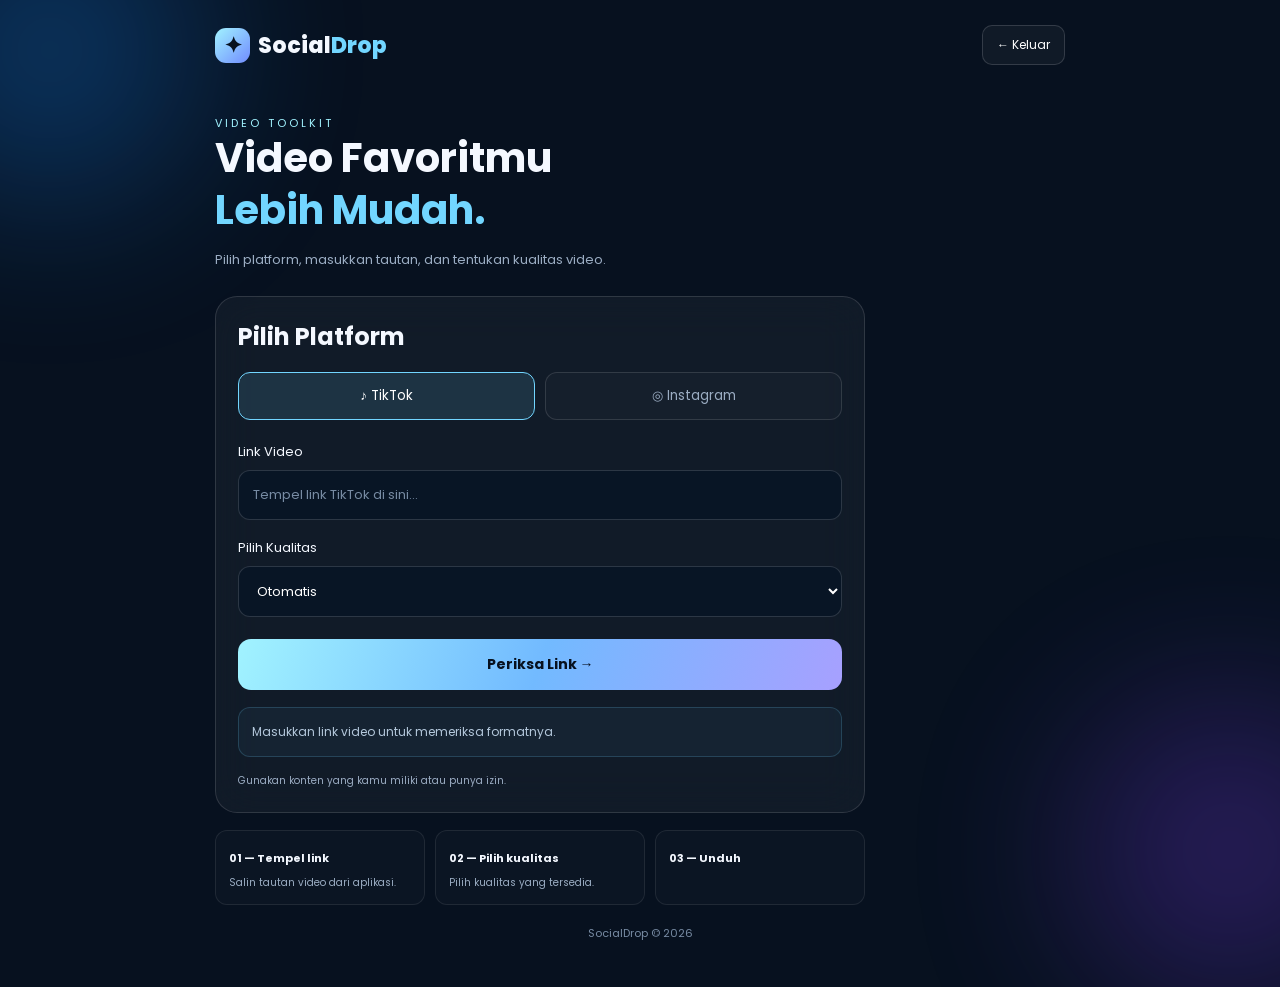
<file: home.html>
<!DOCTYPE html>
<html lang="id">
<head>
    <meta charset="UTF-8">
    <meta name="viewport" content="width=device-width, initial-scale=1.0">
    <title>SocialDrop - Downloader</title>
    <link rel="stylesheet" href="style.css">
</head>
<body>

    <div class="glow glow-one"></div>
    <div class="glow glow-two"></div>

    <main class="dashboard">

        <header class="topbar">
            <div class="brand">
                <span class="brand-icon">✦</span>
                Social<span>Drop</span>
            </div>

            <a href="index.html" class="back-btn">
                ← Keluar
            </a>
        </header>

        <section class="hero">
            <div class="badge">VIDEO TOOLKIT</div>

            <h1>
                Video Favoritmu<br>
                <span>Lebih Mudah.</span>
            </h1>

            <p>
                Pilih platform, masukkan tautan,
                dan tentukan kualitas video.
            </p>
        </section>

        <section class="download-card">

            <h2>Pilih Platform</h2>

            <div class="platforms">
                <button
                    class="platform active"
                    type="button"
                    data-platform="tiktok">
                    ♪ TikTok
                </button>

                <button
                    class="platform"
                    type="button"
                    data-platform="instagram">
                    ◎ Instagram
                </button>
            </div>

            <form id="downloadForm">

                <label for="videoUrl">Link Video</label>

                <input
                    type="url"
                    id="videoUrl"
                    placeholder="Tempel link TikTok di sini..."
                    required
                >

                <label for="quality">Pilih Kualitas</label>

                <select id="quality">
                    <option value="auto">Otomatis</option>
                    <option value="1080">Full HD 1080p</option>
                    <option value="720">HD 720p</option>
                    <option value="480">SD 480p</option>
                    <option value="audio">Audio saja (jika didukung)</option>
                </select>

                <button type="submit" id="downloadBtn">
                    Periksa Link →
                </button>

            </form>

            <div id="status" class="status" aria-live="polite">
                Masukkan link video untuk memeriksa formatnya.
            </div>

            <p class="notice">
                
                Gunakan konten yang kamu miliki atau punya izin.
            </p>

        </section>

        <section class="steps">
            <article>
                <b>01 — Tempel link</b>
                <p>Salin tautan video dari aplikasi.</p>
            </article>

            <article>
                <b>02 — Pilih kualitas</b>
                <p>Pilih kualitas yang tersedia.</p>
            </article>

            <article>
                <b>03 — Unduh</b>
                <p></p>
            </article>
        </section>

        <footer>SocialDrop © 2026</footer>

    </main>

    <script src="home.js"></script>

</body>
</html>
</file>
<file: style.css>
@import url('https://fonts.googleapis.com/css2?family=Poppins:wght@400;500;600;700;800&display=swap');

:root {
    --blue: #72d6ff;
    --cyan: #a1f3ff;
    --bg: #07111f;
    --text: #f4f8ff;
    --muted: #9badc3;
}

* {
    margin: 0;
    padding: 0;
    box-sizing: border-box;
}

body {
    min-height: 100vh;
    background: var(--bg);
    color: var(--text);
    font-family: 'Poppins', sans-serif;
    overflow-x: hidden;
}

button, input, select {
    font-family: inherit;
}

button {
    cursor: pointer;
    transition: 0.3s;
}

.glow {
    position: fixed;
    width: 300px;
    height: 300px;
    border-radius: 50%;
    filter: blur(90px);
    opacity: 0.3;
    z-index: -1;
    animation: floating 6s infinite alternate;
}

.glow-one {
    background: #168bff;
    top: -100px;
    left: -100px;
}

.glow-two {
    background: #7c3aed;
    bottom: -100px;
    right: -100px;
}

.brand {
    display: flex;
    align-items: center;
    gap: 8px;
    font-size: 22px;
    font-weight: 800;
}

.brand > span:last-child {
    color: var(--blue);
    margin-left: -8px;
}

.brand-icon {
    display: grid;
    place-items: center;
    width: 35px;
    height: 35px;
    border-radius: 11px;
    color: #07111f;
    background: linear-gradient(
        135deg,
        var(--cyan),
        #718cff
    );
}

.login-container {
    min-height: 100vh;
    display: flex;
    flex-direction: column;
    align-items: center;
    padding: 25px 20px;
}

.login-container > .brand {
    align-self: flex-start;
}

.login-card {
    width: 100%;
    max-width: 420px;
    margin: auto 0;
    padding: 35px 25px;
    text-align: center;

    border: 1px solid #ffffff20;
    border-radius: 25px;

    background: #ffffff0b;
    backdrop-filter: blur(20px);

    box-shadow: 0 20px 70px #0005;

    animation: appear 0.8s ease;
}

.badge {
    color: var(--cyan);
    font-size: 11px;
    letter-spacing: 3px;
}

.login-icon {
    width: 75px;
    height: 75px;
    margin: 25px auto;
    display: grid;
    place-items: center;

    border-radius: 22px;
    background: linear-gradient(
        135deg,
        #72d6ff30,
        #a78bfa30
    );

    color: var(--cyan);
    font-size: 35px;

    animation: floating 3s infinite;
}

h1 {
    font-size: clamp(30px, 7vw, 40px);
    line-height: 1.3;
}

h1 span,
h2 span {
    color: var(--blue);
}

.login-card p {
    margin: 15px 0 25px;
    color: var(--muted);
    font-size: 13px;
    line-height: 1.8;
}

#enterBtn,
#downloadBtn {
    width: 100%;
    padding: 15px;
    border: none;
    border-radius: 13px;

    background: linear-gradient(
        110deg,
        var(--cyan),
        #72baff,
        #a7a0ff
    );

    color: #07111f;
    font-size: 14px;
    font-weight: 700;
}

#enterBtn:hover,
#downloadBtn:hover {
    transform: translateY(-3px);
    box-shadow: 0 10px 30px #72d6ff40;
}

.login-card small {
    display: block;
    margin-top: 20px;
    color: var(--muted);
    font-size: 11px;
}

footer {
    padding: 20px 0;
    text-align: center;
    color: #778ba3;
    font-size: 11px;
}

/* HALAMAN DOWNLOAD */

.dashboard {
    width: min(100% - 36px, 850px);
    margin: auto;
    padding: 25px 0;
}

.topbar {
    display: flex;
    align-items: center;
    justify-content: space-between;
    gap: 12px;
}

.back-btn {
    padding: 10px 14px;
    border: 1px solid #ffffff25;
    border-radius: 10px;
    color: white;
    background: #ffffff0a;
    text-decoration: none;
    font-size: 12px;
}

.hero {
    padding: 50px 0 25px;
    animation: appear 0.7s ease;
}

.hero p {
    margin-top: 12px;
    color: var(--muted);
    font-size: 13px;
    line-height: 1.8;
}

.download-card {
    max-width: 650px;
    padding: 22px;
    border: 1px solid #ffffff20;
    border-radius: 22px;
    background: #ffffff0b;
    backdrop-filter: blur(20px);
    animation: appear 0.8s ease;
}

.download-card h2 {
    margin-bottom: 18px;
}

.platforms {
    display: flex;
    gap: 10px;
    margin-bottom: 22px;
}

.platform {
    flex: 1;
    padding: 13px 8px;
    border: 1px solid #ffffff20;
    border-radius: 12px;
    color: var(--muted);
    background: #ffffff05;
}

.platform.active {
    color: white;
    border-color: var(--blue);
    background: #72d6ff20;
}

label {
    display: block;
    margin: 18px 0 8px;
    font-size: 13px;
}

input,
select {
    width: 100%;
    padding: 14px;
    border: 1px solid #ffffff25;
    border-radius: 12px;
    outline: none;
    color: white;
    background: #081525;
    font-size: 13px;
}

input:focus,
select:focus {
    border-color: var(--blue);
}

input::placeholder {
    color: #778ba3;
}

select option {
    color: white;
    background: #081525;
}

#downloadBtn {
    margin-top: 22px;
}

.status {
    margin-top: 17px;
    padding: 13px;
    border: 1px solid #72d6ff30;
    border-radius: 12px;
    background: #72d6ff0c;
    color: #b4c8dc;
    font-size: 12px;
    line-height: 1.8;
    overflow-wrap: anywhere;
}

.status.success {
    border-color: #7cf5c755;
    color: #a7f5d5;
}

.status.error {
    border-color: #ff8b9c55;
    color: #ffabb7;
}

.notice {
    margin-top: 15px;
    color: var(--muted);
    font-size: 10px;
    line-height: 1.8;
}

.steps {
    display: grid;
    grid-template-columns: repeat(3, 1fr);
    gap: 10px;
    max-width: 650px;
    margin-top: 17px;
}

.steps article {
    padding: 13px;
    border: 1px solid #ffffff15;
    border-radius: 12px;
    background: #ffffff05;
}

.steps b {
    font-size: 11px;
}

.steps p {
    margin-top: 5px;
    color: var(--muted);
    font-size: 10px;
    line-height: 1.7;
}

@keyframes appear {
    from {
        opacity: 0;
        transform: translateY(20px);
    }

    to {
        opacity: 1;
        transform: translateY(0);
    }
}

@keyframes floating {
    from {
        transform: translateY(0);
    }

    to {
        transform: translateY(-12px);
    }
}

@media (max-width: 520px) {
    .login-card {
        padding: 30px 20px;
    }

    .download-card {
        padding: 17px;
    }

    .steps {
        grid-template-columns: 1fr;
    }

    .hero {
        padding-top: 40px;
    }
}

@media (prefers-reduced-motion: reduce) {
    *,
    *::before,
    *::after {
        animation: none !important;
        transition: none !important;
    }
}
</file>
